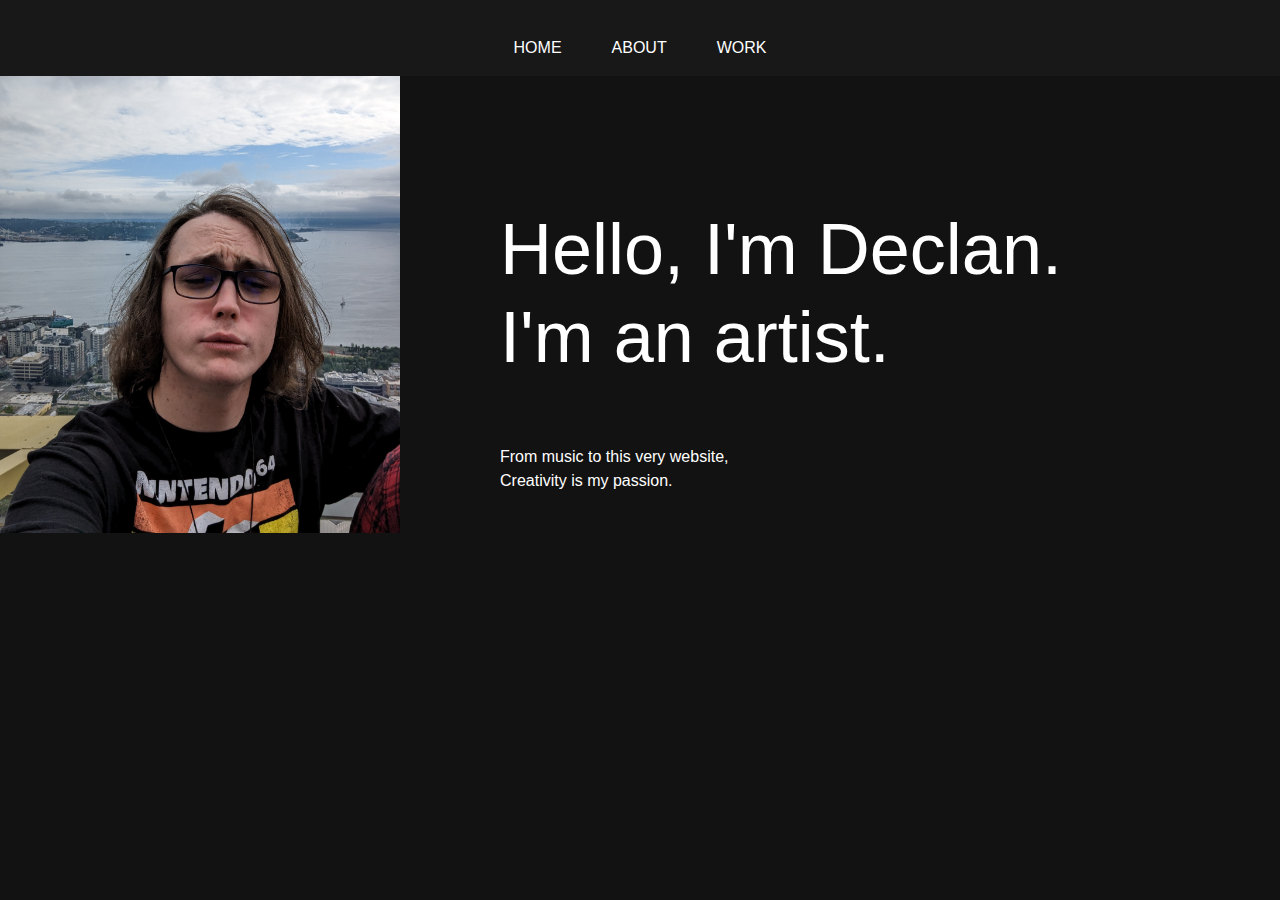
<file: index.html>
<!DOCTYPE html>
<html lang="en">
    <head>
        <meta charset="UTF-8"/>
        <meta name="viewport" content="width=device-width, initial-scale=1.0"/>
        <title>Declan Turnbaugh</title>
        <link rel="stylesheet" type="text/css" href="./style.css"/>
    </head>
    <body class="default">
        <div>
            <header class="head-index" style>
                <nav class="nav-index">
                    <ul class="ul-index">
                        <li class="li-index">
                            <a class="a-index" href="./index.html">HOME</a>
                        </li>
                        <li class="li-index">
                            <a class="a-index" href="./about.html">ABOUT</a>
                        </li>
                        <li class="li-index">
                            <a class="a-index" href="./work.html">WORK</a>
                        </li>
                    </ul>
                </nav>
            </header>
            <div class="body-contain">
                <img class="img-me" src="./PXL_20230610_235423100.jpg" width="400px"/>
                <div class="text-contain">
                    <h1 class="container">
                        Hello, I'm Declan.
                        <br/>
                        I'm an artist.
                        <br/>
                    </h1>
                    <p class="container">
                        From music to this very website,
                        <br/>
                        Creativity is my passion.
                        <br/>
                    </p>
                </div>
            </div>
        </div>
    </body>
</html>
</file>
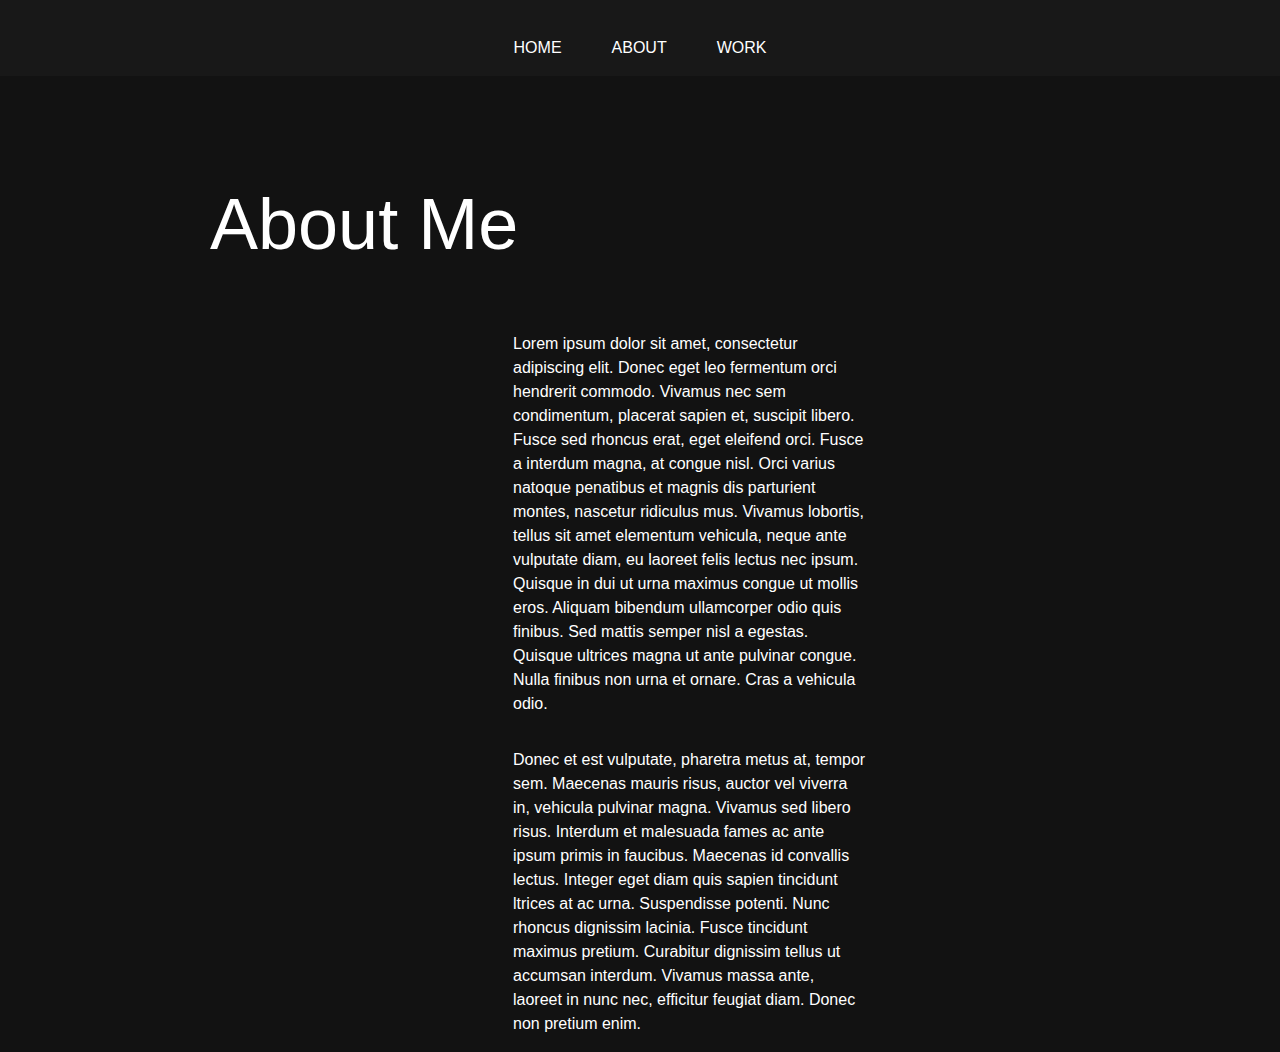
<file: about.html>
<!DOCTYPE html>
<html lang="en">
    <head>
        <meta charset="UTF-8"/>
        <meta name="viewport" content="width=device-width, initial-scale=1.0"/>
        <title>Declan Turnbaugh</title>
        <link rel="stylesheet" type="text/css" href="./style.css"/>
    </head>
    <body class="default">
        <div>
            <header class="head-index" style>
                <nav class="nav-index">
                    <ul class="ul-index">
                        <li class="li-index">
                            <a class="a-index" href="./index.html">HOME</a>
                        </li>
                        <li class="li-index">
                            <a class="a-index" href="./about.html">ABOUT</a>
                        </li>
                        <li class="li-index">
                            <a class="a-index" href="./work.html">WORK</a>
                        </li>
                    </ul>
                </nav>
            </header>
            <div class="text-contain">
                <h1 class="container">
                    About Me
                    <br/>
                </h1>
                <p class="paragraph">
                    Lorem ipsum dolor sit amet, consectetur adipiscing elit. Donec 
                    eget leo fermentum orci hendrerit commodo. Vivamus nec sem condimentum, 
                    placerat sapien et, suscipit libero. Fusce sed rhoncus erat, eget 
                    eleifend orci. Fusce a interdum magna, at congue nisl. Orci varius 
                    natoque penatibus et magnis dis parturient montes, nascetur ridiculus 
                    mus. Vivamus lobortis, tellus sit amet elementum vehicula, neque ante 
                    vulputate diam, eu laoreet felis lectus nec ipsum. Quisque in dui ut urna 
                    maximus congue ut mollis eros. Aliquam bibendum ullamcorper odio quis 
                    finibus. Sed mattis semper nisl a egestas. Quisque ultrices magna ut ante 
                    pulvinar congue. Nulla finibus non urna et ornare. Cras a vehicula odio.
                </p>
                <p class="paragraph">
                    Donec et est vulputate, pharetra metus at, tempor sem. Maecenas mauris 
                    risus, auctor vel viverra in, vehicula pulvinar magna. Vivamus sed libero 
                    risus. Interdum et malesuada fames ac ante ipsum primis in faucibus. 
                    Maecenas id convallis lectus. Integer eget diam quis sapien tincidunt 
                    ltrices at ac urna. Suspendisse potenti. Nunc rhoncus dignissim lacinia. 
                    Fusce tincidunt maximus pretium. Curabitur dignissim tellus ut accumsan 
                    interdum. Vivamus massa ante, laoreet in nunc nec, efficitur feugiat diam. 
                    Donec non pretium enim.
                </p>
            </div>
        </div>
    </body>
</html>
</file>
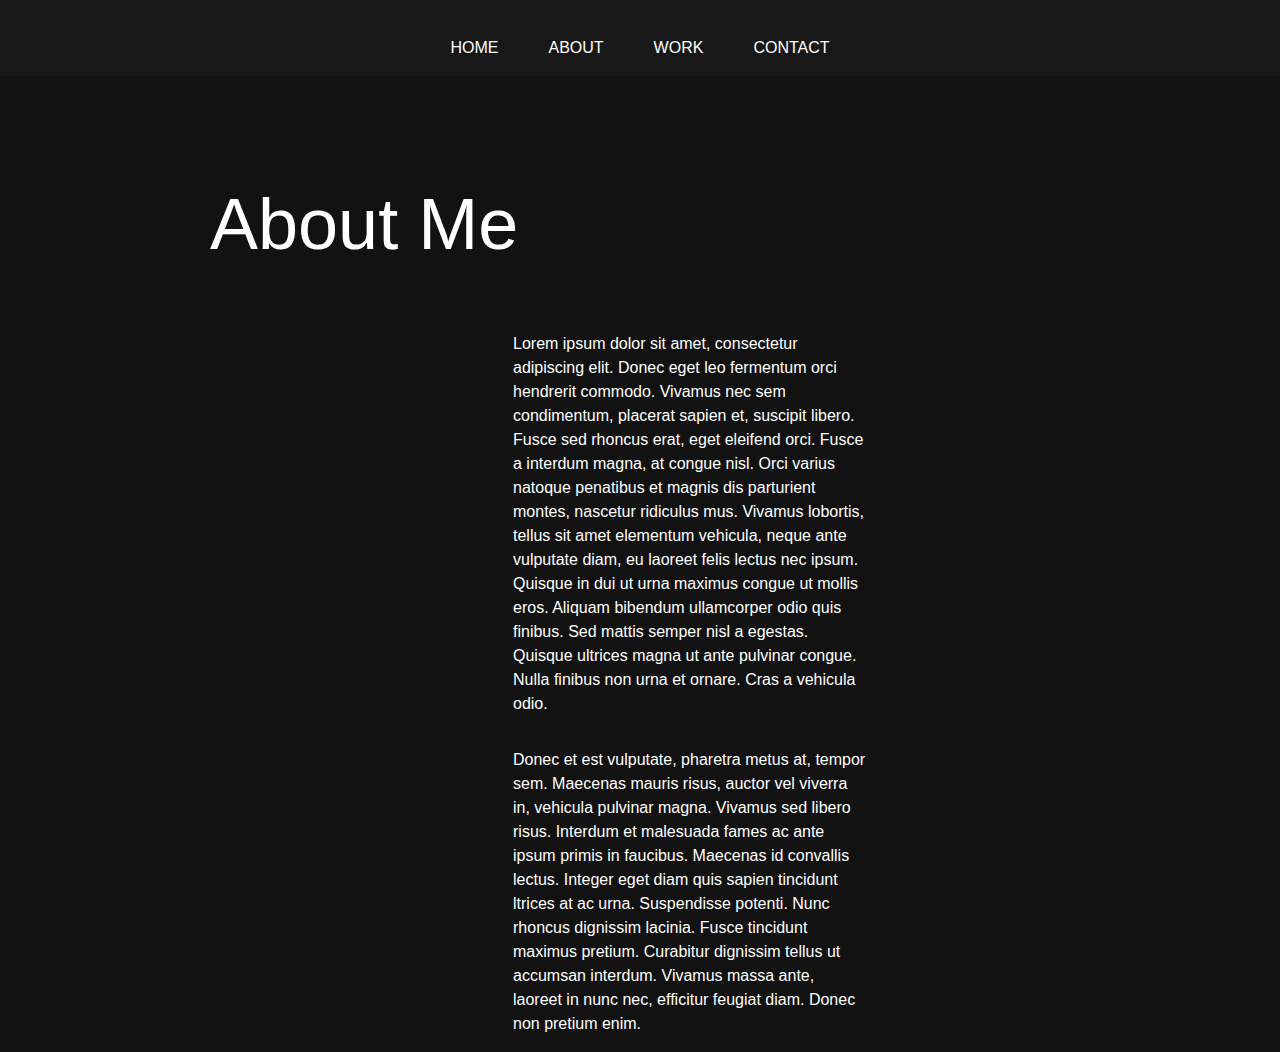
<file: html/about.html>
<!DOCTYPE html>
<html lang="en">
    <head>
        <meta charset="UTF-8"/>
        <meta name="viewport" content="width=device-width, initial-scale=1.0"/>
        <title>Declan Turnbaugh | About Me</title>
        <link rel="stylesheet" type="text/css" href="../style.css"/>
    </head>
    <body class="default">
        <div>
            <header class="head-index" style>
                <nav class="nav-index">
                    <ul class="ul-index">
                        <li class="li-index">
                            <a class="a-index" href="./index.html">HOME</a>
                        </li>
                        <li class="li-index">
                            <a class="a-index" href="./about.html">ABOUT</a>
                        </li>
                        <li class="li-index">
                            <a class="a-index" href="./work.html">WORK</a>
                        </li>
                        <li class="li-index">
                            <a class="a-index" href="./contact.html">CONTACT</a>
                        </li>
                    </ul>
                </nav>
            </header>
            <div class="text-contain">
                <h1 class="container">
                    About Me
                    <br/>
                </h1>
                <p class="paragraph">
                    Lorem ipsum dolor sit amet, consectetur adipiscing elit. Donec 
                    eget leo fermentum orci hendrerit commodo. Vivamus nec sem condimentum, 
                    placerat sapien et, suscipit libero. Fusce sed rhoncus erat, eget 
                    eleifend orci. Fusce a interdum magna, at congue nisl. Orci varius 
                    natoque penatibus et magnis dis parturient montes, nascetur ridiculus 
                    mus. Vivamus lobortis, tellus sit amet elementum vehicula, neque ante 
                    vulputate diam, eu laoreet felis lectus nec ipsum. Quisque in dui ut urna 
                    maximus congue ut mollis eros. Aliquam bibendum ullamcorper odio quis 
                    finibus. Sed mattis semper nisl a egestas. Quisque ultrices magna ut ante 
                    pulvinar congue. Nulla finibus non urna et ornare. Cras a vehicula odio.
                </p>
                <p class="paragraph">
                    Donec et est vulputate, pharetra metus at, tempor sem. Maecenas mauris 
                    risus, auctor vel viverra in, vehicula pulvinar magna. Vivamus sed libero 
                    risus. Interdum et malesuada fames ac ante ipsum primis in faucibus. 
                    Maecenas id convallis lectus. Integer eget diam quis sapien tincidunt 
                    ltrices at ac urna. Suspendisse potenti. Nunc rhoncus dignissim lacinia. 
                    Fusce tincidunt maximus pretium. Curabitur dignissim tellus ut accumsan 
                    interdum. Vivamus massa ante, laoreet in nunc nec, efficitur feugiat diam. 
                    Donec non pretium enim.
                </p>
            </div>
        </div>
    </body>
</html>
</file>
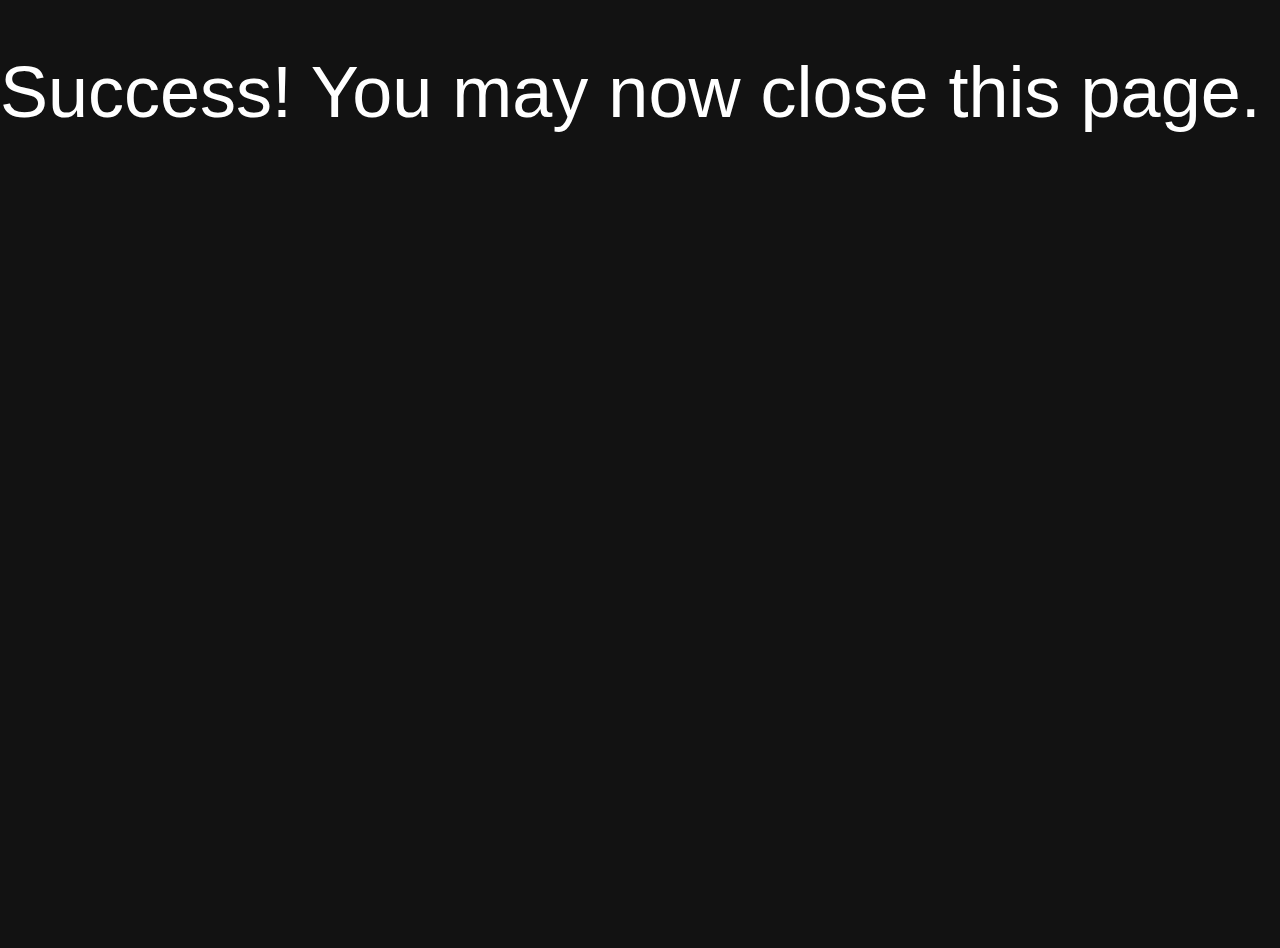
<file: html/success.html>
<!DOCTYPE html>
<html lang="en">
    <head>
        <meta charset="UTF-8"/>
        <meta name="viewport" content="width=device-width, initial-scale=1.0"/>
        <title>Declan Turnbaugh | Contact Me</title>
        <link rel="stylesheet" type="text/css" href="../style.css"/>
    </head>
    <body class="default">
        <div>
            <h1>Success! You may now close this page.</h1>
        </div>
    </body>
</html>
</file>
<file: style.css>
.head-index{
    position: fixed;
    z-index: 1000;
    top: 0;
    right: 0;
    left: 0;
    width: 100%;
    padding: 0 16px;
    background-color: var(--header-bar);
}

.nav-index{
    display: flex;
    justify-content: center;
    align-items: center;
    max-width: 1600px;
    margin: 20px auto 0;
    position: relative;
    z-index: 1000;
    
}

.ul-index{
    display: flex;
    list-style-type: none;
    margin: 0;
    padding: 10px;
    border-radius: 50px;
}

.li-index{
    display: flex;
    position: relative;
}

.a-index{
    padding-right: 15px;
    margin: 0 5px;
    padding: 6px 20px;
    border-radius: 24px;
    text-decoration: none;
    color: var(--primary-text);
    display: flex;
    align-items: center;
}

.a-index:hover{
    transition: 0.25s ease;
    background-color: var(--header-hover);
}

.body-contain{
    display: flex;
    flex-flow: row wrap;
    align-items: center;
}

.text-contain{
    margin-left: 100px;
    padding-left: 0;
    display: flex;
    flex-flow: column wrap;
    justify-content: left;
}

h1.container{
    width: 100%;
    max-width: 960px;
    object-fit: fill;
    margin-left: auto;
    margin-right: auto;
    margin-top: 180px;
    display: block;
    position: relative;
}

p.container{
    width: 100%;
    max-width: 960px;
    object-fit: fill;
    margin-left: auto;
    margin-right: auto;
    display: block;
    position: relative;
}

.paragraph{
    width: 30%;
    margin-left: auto;
    margin-right: auto;
    display: flex;
    position: relative;
}

.game-contain{
    display: flex;
    align-items: center;
    justify-content: center;
    margin-top: 200px;
    margin-bottom: 0;
    padding-bottom: 0;
}

div.container{
    width: 75%;
    margin-left: auto;
    margin-right: auto;
    display: flex;
    align-items: center;
    justify-content: center;
    margin-top: 100px;
    border-radius: 5px;
    background-color: #f2f2f2;
    padding: 20px;
    color: #121212;
}

input[type=text], select, textarea {
    width: 100%;
    padding: 12px;
    border: 1px solid #ccc;
    border-radius: 4px;
    box-sizing: border-box;
    margin-top: 6px;
    margin-bottom: 16px;
    resize: vertical;
}

input[type=email], select, textarea {
    width: 100%;
    padding: 12px;
    border: 1px solid #ccc;
    border-radius: 4px;
    box-sizing: border-box;
    margin-top: 6px;
    margin-bottom: 16px;
    resize: vertical;
}

input[type=submit] {
    background-color: #c00000ce;
    color: white;
    padding: 12px 20px;
    border: none;
    border-radius: 4px;
    cursor: pointer;
  }

input[type=submit]:hover {
    background-color: #790000ce;
}

*{
    box-sizing: border-box;
    -webkit-font-smoothing: antialiased;
    text-rendering: optimizeLegibility;
}

body{
    font-family: 'Source Sans Pro Topnav', sans-serif;
    font-size: 16px;
    color: var(--primary-text);
    background: var(--background);
    margin: 0;
    padding: 0;
    overflow-x: hidden;
    position: relative;
    min-height: 100vh;
    line-height: 1.5;
}

h1{
    letter-spacing: 0;
    font-size: 72px;
    font-weight: 400;
    line-height: 88px;
}

canvas{
    justify-content: center;
    align-items: center;
    box-shadow: 20px 10px 50px;
}

:root {
    --background: #121212;
    --header-bar: #181818;
    --header-hover: #303030;
    --primary-text: #ffffff;
    --secondary-text: #b3b3b3;
}
</file>
